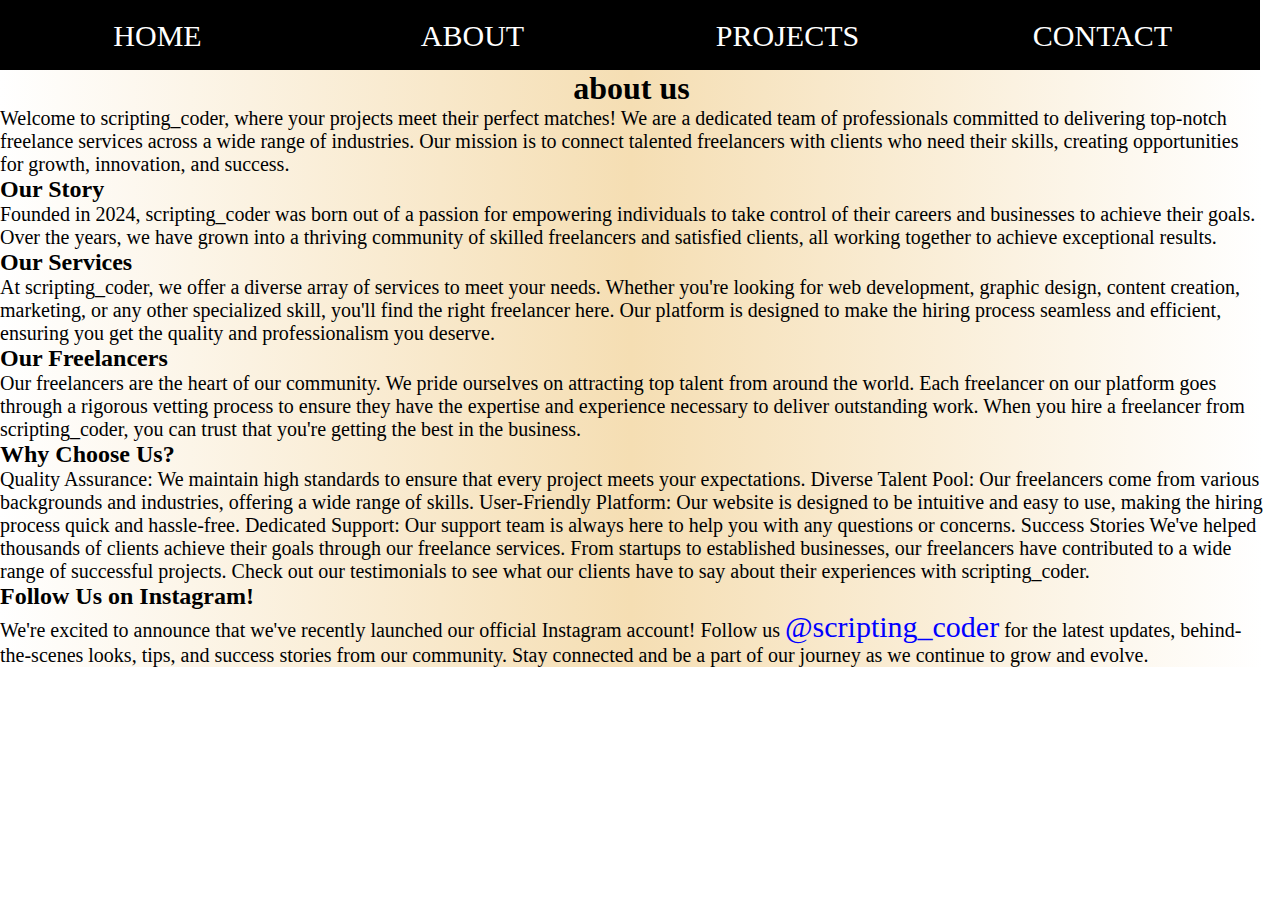
<file: scripting_coder/about/inab.html>
<!DOCTYPE html>
<html>
<head>
	<meta charset="utf-8">
	<meta name="viewport" content="width=device-width, initial-scale=1">
	<title>about</title>
		<link rel="stylesheet" type="text/css" href="abcs.css">
</head>
<body>
	<div id="maindiv">
		<div id="menu">
			<div class="meli">
				<a href="../index.html">HOME</a>
			</div>
			<div class="meli">
				<a href="inab.html">ABOUT</a>

			</div>
			<div class="meli">
				<a href="../project/inpo.html">PROJECTS</a>

			</div>
			<div class="meli">
				<a href="../contact/inco.html">CONTACT</a>

			</div>
		</div>
		<div id="dat">
		<center><h1 style="font-family: caliber;text-shadow: none;">about us</h1></center>
	<p class="data">Welcome to scripting_coder, where your projects meet their perfect matches! We are a dedicated team of professionals committed to delivering top-notch freelance services across a wide range of industries. Our mission is to connect talented freelancers with clients who need their skills, creating opportunities for growth, innovation, and success.</p>

<h2>Our Story</h2>
<p class="data">
Founded in 2024, scripting_coder was born out of a passion for empowering individuals to take control of their careers and businesses to achieve their goals. Over the years, we have grown into a thriving community of skilled freelancers and satisfied clients, all working together to achieve exceptional results.
</p>
<h2>Our Services</h2>
<p class="data">

At scripting_coder, we offer a diverse array of services to meet your needs. Whether you're looking for web development, graphic design, content creation, marketing, or any other specialized skill, you'll find the right freelancer here. Our platform is designed to make the hiring process seamless and efficient, ensuring you get the quality and professionalism you deserve.
</p>

<h2>Our Freelancers</h2>
<p class="data">

Our freelancers are the heart of our community. We pride ourselves on attracting top talent from around the world. Each freelancer on our platform goes through a rigorous vetting process to ensure they have the expertise and experience necessary to deliver outstanding work. When you hire a freelancer from scripting_coder, you can trust that you're getting the best in the business.
</p>

<h2>Why Choose Us?</h2>
<p class="data">

Quality Assurance: We maintain high standards to ensure that every project meets your expectations.
Diverse Talent Pool: Our freelancers come from various backgrounds and industries, offering a wide range of skills.
User-Friendly Platform: Our website is designed to be intuitive and easy to use, making the hiring process quick and hassle-free.
Dedicated Support: Our support team is always here to help you with any questions or concerns.
Success Stories
We've helped thousands of clients achieve their goals through our freelance services. From startups to established businesses, our freelancers have contributed to a wide range of successful projects. Check out our testimonials to see what our clients have to say about their experiences with scripting_coder.

</p>

<h2>Follow Us on Instagram!</h2>
<p class="data">

We're excited to announce that we've recently launched our official Instagram account! Follow us <a href="https://www.instagram.com/scripting_coder/" style="color: blue;">@scripting_coder</a> for the latest updates, behind-the-scenes looks, tips, and success stories from our community. Stay connected and be a part of our journey as we continue to grow and evolve.</p>
</div>
	</div>

</body>
</html>
</file>
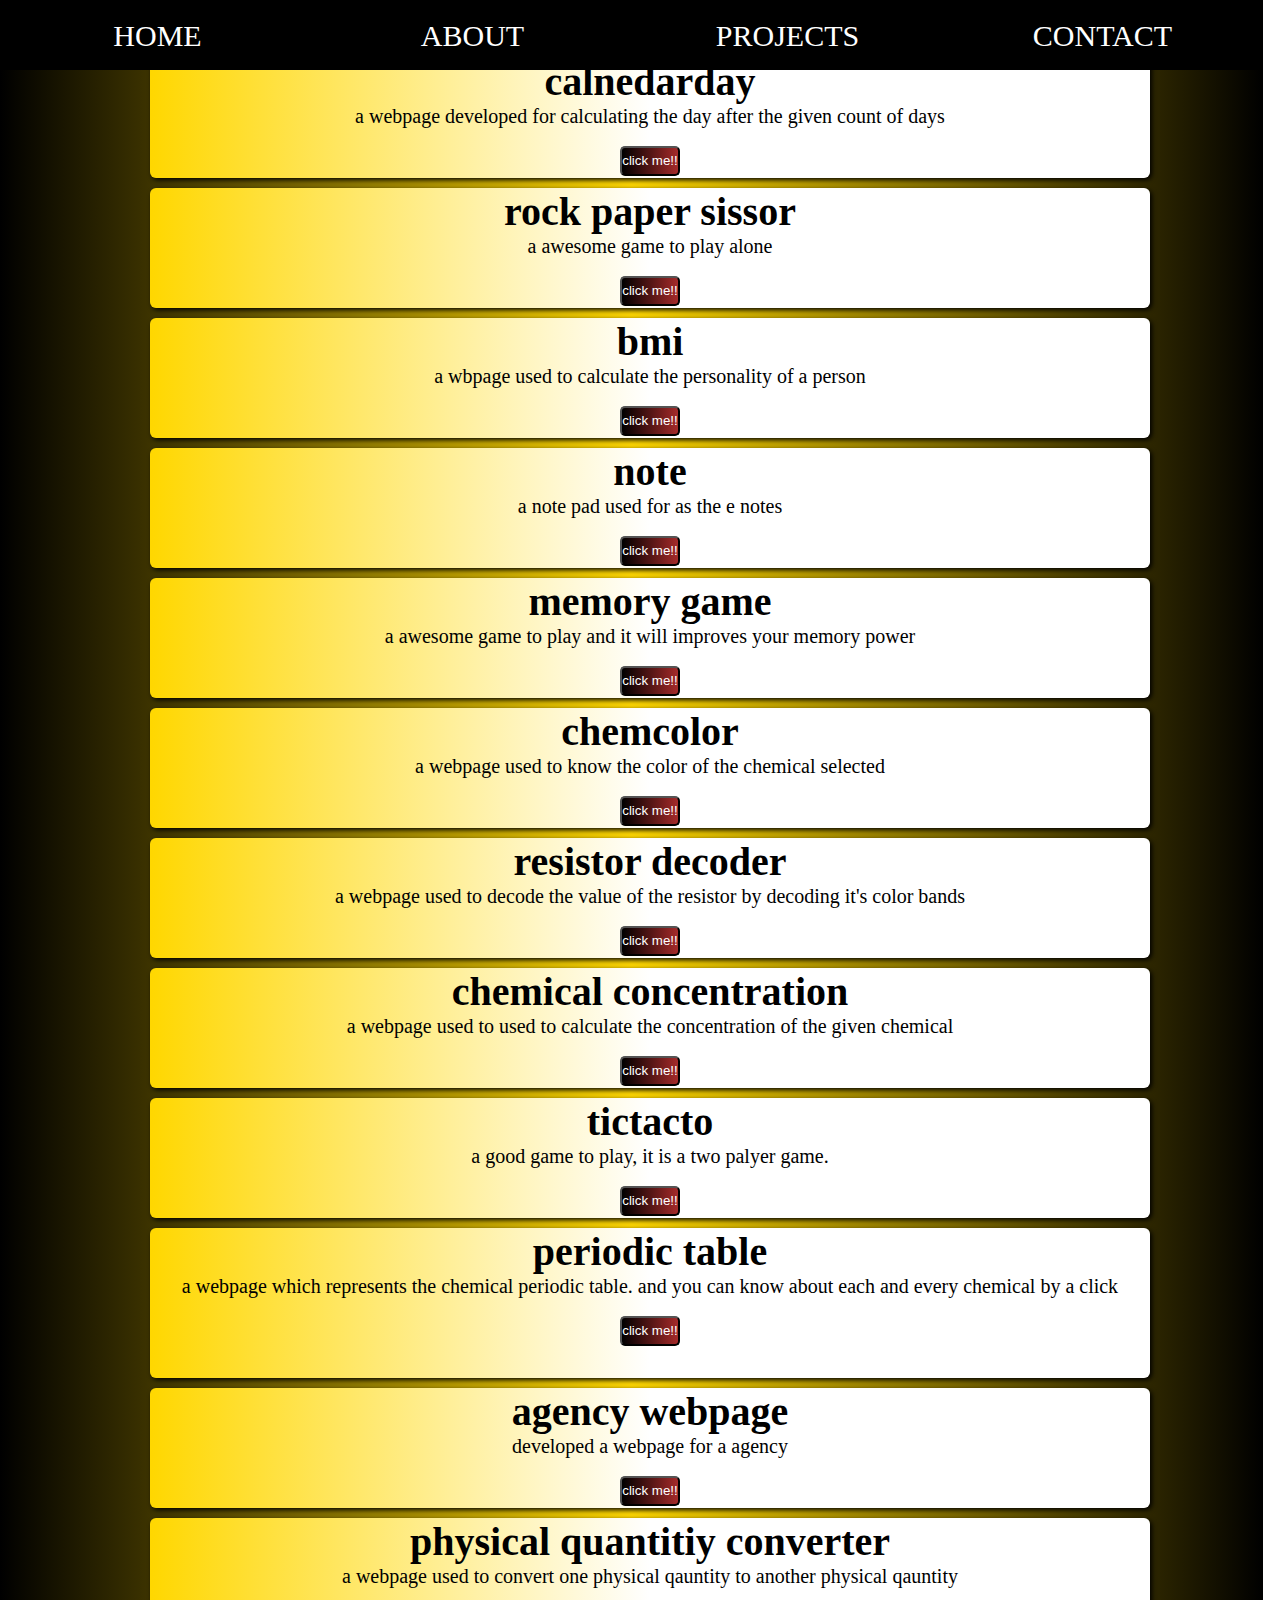
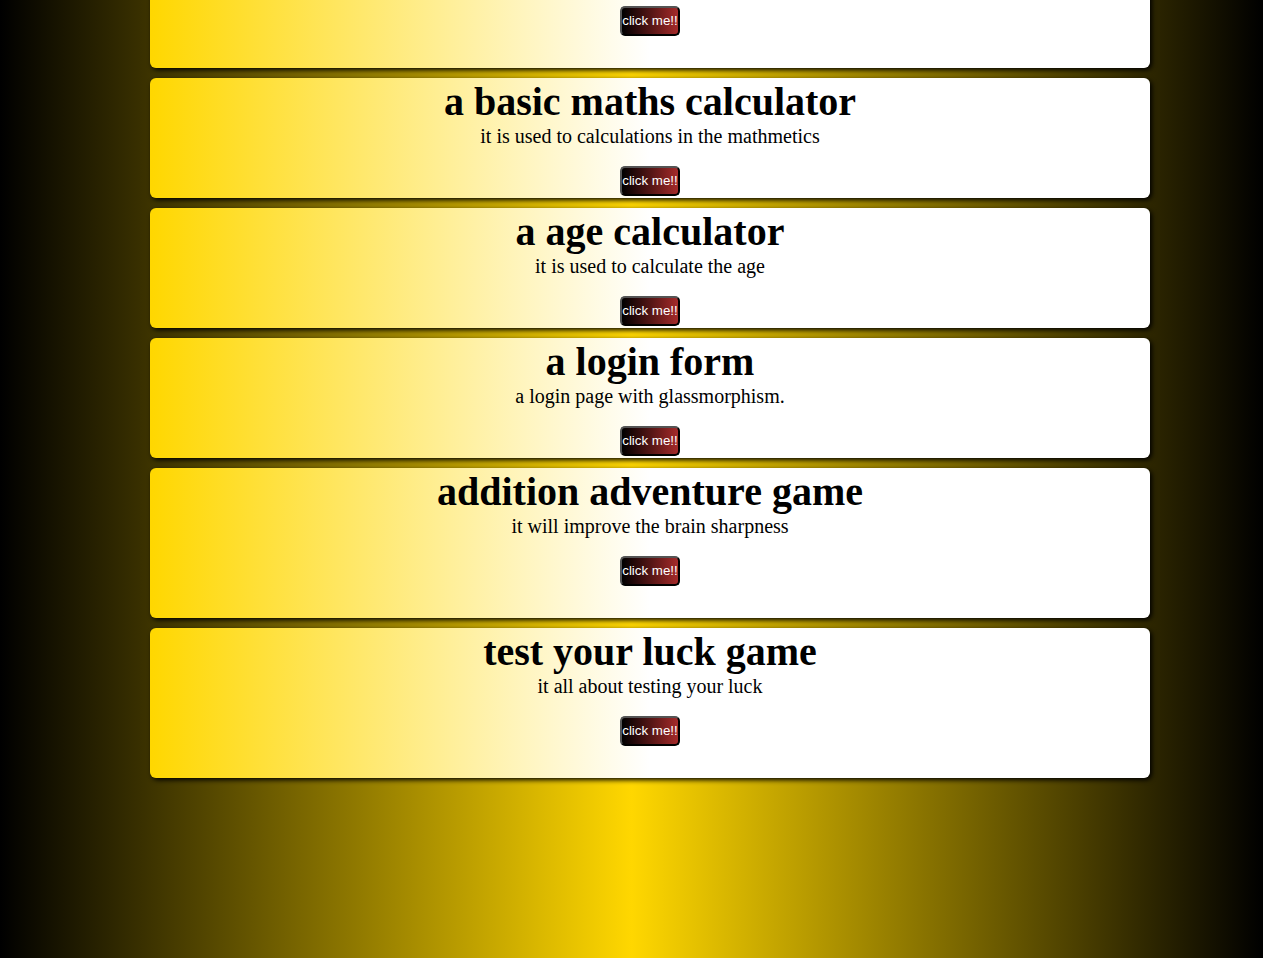
<file: scripting_coder/project/inpo.html>
<!DOCTYPE html>
<html>
<head>
	<meta charset="utf-8">
	<meta name="viewport" content="width=device-width, initial-scale=1">
	<title>projects</title>
		<link rel="stylesheet" type="text/css" href="pocs.css">
</head>
<body>
<div id="maindiv">
		<div id="menu">
			<div class="meli">
				<a href="../index.html">HOME</a>
			</div>
			<div class="meli">
				<a href="../about/inab.html">ABOUT</a>

			</div>
			<div class="meli">
				<a href="inpo.html">PROJECTS</a>

			</div>
			<div class="meli">
				<a href="../contact/inco.html">CONTACT</a>

			</div>
		</div>
		<br>
		<div id="proli">
			<div class="prdi">
<h1>calnedarday</h1>

				a webpage developed for calculating the day after the given count of days
<h1> <a href="https://calendarday.netlify.app/"><button >click me!!</button></a></h1>
</div>
<div class="prdi">
	<h1>rock paper sissor</h1>

				a awesome game to play alone
<h1><a href="https://calendarday.netlify.app/"><button >click me!!</button></a></h1>
</div>
<div class="prdi">
	<h1>bmi</h1>

				a wbpage used to calculate the personality of a person
<h1><a href="https://bodymassindexer.netlify.app/"><button >click me!!</button></a></h1>
</div>
<div class="prdi">
	<h1>note</h1>

				a note pad used for as the e notes
<h1><a href="https://calendarday.netlify.app/"><button >click me!!</button></a></h1>
</div>
<div class="prdi">
	<h1>memory game</h1>

				a awesome game to play and it will improves your memory power
<h1><a href="https://memorygames2.netlify.app/"><button >click me!!</button></a></h1>
</div>
<div class="prdi">
	<h1>chemcolor</h1>

				a webpage used to know the color of the chemical selected
<h1><a href="https://calendarday.netlify.app/"><button >click me!!</button></a></h1>
</div>
<div class="prdi">
	<h1>resistor decoder</h1>

				a webpage used to decode the value of the resistor by decoding it's color bands
<h1><a href="https://calendarday.netlify.app/"><button >click me!!</button></a></h1>
</div>
<div class="prdi">
	<h1>chemical concentration</h1>

				a webpage used to used to calculate the concentration of the given chemical
<h1><a href="https://calendarday.netlify.app/"><button >click me!!</button></a></h1>
</div>
<div class="prdi">
	<h1>tictacto</h1>

				a good game to play, it is a two palyer game.
<h1><a href="https://calendarday.netlify.app/"><button >click me!!</button></a></h1>
</div>
<div class="prdi" style="height: 150px;">
	<h1>periodic table</h1>

			a webpage which represents the chemical periodic table. and you can know about each and every chemical by a click
<h1><a href="https://calendarday.netlify.app/"><button >click me!!</button></a></h1>
</div><div class="prdi">
	<h1>agency webpage </h1>
developed a webpage for a agency 
<h1><a href="https://calendarday.netlify.app/"><button >click me!!</button></a></h1>
</div>
<div class="prdi" style="height: 150px;">
	<h1>physical quantitiy converter</h1>

				a webpage used to convert one physical qauntity to another physical qauntity
<h1><a href="https://converters2.netlify.app/"><button >click me!!</button></a></h1>
</div>
<div class="prdi">
	<h1>a basic maths calculator</h1>

				it is used to calculations in the mathmetics
<h1><a href="https://calendarday.netlify.app/"><button >click me!!</button></a></h1>
</div>
<div class="prdi">
	<h1>a age calculator</h1>

			it is used to calculate the age 
<h1><a href="https://calendarday.netlify.app/"><button >click me!!</button></a></h1>
</div>
<div class="prdi">
	<h1>a login form</h1>

			a login page with glassmorphism.
<h1><a href="https://calendarday.netlify.app/"><button >click me!!</button></a></h1>
</div>
<div class="prdi" style="height: 150px;">
	<h1>addition adventure game</h1>

			it will improve the brain sharpness
<h1><a href="https://calendarday.netlify.app/"><button >click me!!</button></a></h1>
</div>
<div class="prdi" style="height: 150px;">
	<h1>test your luck game</h1>
it all about testing your luck
<h1><a href="https://lucktester2.netlify.app/"><button >click me!!</button></a></h1>
</div>
		</div>
	</div>
</body>
</html>
</file>
<file: scripting_coder/about/abcs.css>
@media only screen and (max-width:340px) and (min-width:20px){
	#maindiv{
				

			background:linear-gradient(to left ,white,wheat,white);
		
		width: 340px;
				font-size: 35px;

	height:2000px;


	}
	.data{
		font-size: 20px;
		font-family: cabliber;
		text-shadow: none;
		text-align: left;
	}
	h2{
		font-family: cabliber;
		text-shadow: none;
		font-size: 30px;

		


	}
	h1{
		font-size: 40px;
	}



}

@media only screen and (min-width:1310px) and (max-width:1600px){
	#maindiv{
				

		background-color:yellow;
		width: 1480px;

		text-align: center;

/*		padding-left: 500px;*/
		font-size: 60px;
/*position: fixed;*/

	}
	.data{
		font-size: 38px;
		font-family: cabliber;
		text-shadow: none;
		text-align: left;

	}
	h2{
		font-family: cabliber;
		text-shadow: none;
		
		text-align: left;



	}
}


@media only screen and (min-width:340px) and (max-width:1300px){
	#maindiv{
				

			background:linear-gradient(to left ,white,wheat,white);

		width: 1263px;
/*		padding-left: 400px;*/
/*		padding-top: 250px;*/
text-align: center;
/*		font-size: 50px;*/
/*position: fixed;*/
	}

	.data{
		font-size: 20px;
		font-family: cabliber;
		text-shadow: none;
		text-align: left;


	}
	h2{
		font-family: cabliber;
		text-shadow: none;
		text-align: left;


	}
}


@media only screen and (min-width:100px) and (max-width:340px){
	#menu{
		height: 200px;
		width: 340px;
		background-color: black;
		text-align: center;



	}
	.meli{
height: 50px;
width: auto;
border: 1px solid white;
/*padding-left:90px;*/
	}

	a{
		text-decoration: none ;
		color: white;
		font-family: cabliber;
		font-size: 30px;

	}
}



@media only screen and (min-width:340px) and (max-width:1300px){
	#menu{
		height: 70px;
		background-color: black;
		width: 1260px;
		font-size: 50px;
		
/*		margin-right: 00px;*/


	}
	.meli{
height: 70px;
width:315px ;

float: left;
	}

	a{
		text-decoration: none ;
		color: white;
		font-family: cabliber;
		font-size: 30px;

	}
	a:hover{
		font-size: 35px;
	}
}



@media only screen and (min-width:1310px) and (max-width:1600px){
	#menu{
		height: 70px;
		background-color: blue;
		width: 1480px;
	
/*		margin-right: 00px;*/


	}
	.meli{
height: 70px;
width:360px ;

/*padding-left: 80px;*/
float: left;
	}

	a{
		text-decoration: none ;
		color: white;
		font-family: cabliber;
		font-size: 50px;

	}
	a:hover{
		font-size: 53px;
	}
}



*{
	box-sizing: border-box;
	margin: 0px;
	padding: 0px;
}
#maindiv{
/*	font-size: 50px;*/
/*	height:2200px;*/
/*	width: auto;*/
/*	background-color: whitesmoke;*/
	color:black;
	font-family: algerian;
text-shadow: 2px 2px 3px black;

}
</file>
<file: scripting_coder/project/pocs.css>
@media only screen and (max-width:340px) and (min-width:20px){
	#maindiv{
				

		background:linear-gradient(to right,black,gold,black);
		width: 340px;
		text-align: center;
				font-size: 35px;



	}
	.prdi{
	height: 120px;
	width: 340px;
	background:linear-gradient(to right,gold,white,white);
	border-radius: 6px;
	box-shadow: 2px 2px 5px black;
	margin-bottom: 10px;
/*	margin-left:150px;*/
	font-family: caliber;
	font-size:16px;
	text-shadow:none;

}
button{
	color:white; background:linear-gradient(to right,black,brown);text-shadow: none;height: 20px;border-radius: 5px;cursor: pointer;
}

#proli{
	height: 1500px;
		background:linear-gradient(to right,black,gold,black);
	
	width: auto;

}
}


@media only screen and (min-width:1310px) and (max-width:1500px){
	#maindiv{
				

		background:linear-gradient(to right,black,gold,black);
		width: 1480px;

		text-align: center;

/*		padding-left: 500px;*/
		font-size: 60px;
/*position: fixed;*/

	}


	.prdi{
	height: 150px;
	width: 1000px;
	background:linear-gradient(to right,gold,white,white);
	border-radius: 6px;
	box-shadow: 2px 2px 5px black;
	margin-bottom: 10px;
	margin-left:150px;
	font-family: caliber;
	font-size:25px;
	text-shadow:none;

}
button{
	color:white; background:linear-gradient(to right,black,brown);text-shadow: none;height: 30px;border-radius: 5px;cursor: pointer;
}


#proli{
	height: 2000px;
		background:linear-gradient(to right,black,gold,black);
	
	width: auto;

}
}


@media only screen and (min-width:340px) and (max-width:1300px){
	#maindiv{
				

		background:linear-gradient(to right,black,gold,black);
		width: 1263px;
/*		padding-left: 400px;*/
/*		padding-top: 250px;*/
text-align: center;
		font-size: 50px;
/*position: ;*/
	}
	.prdi{
	height: 120px;
	width: 1000px;
	background:linear-gradient(to right,gold,white,white);
	border-radius: 6px;
	box-shadow: 2px 2px 5px black;
	margin-bottom: 10px;
	margin-left:150px;
	font-family: caliber;
	font-size:20px;
	text-shadow:none;

}
#proli{
	height: 2500px;
		background:linear-gradient(to right,black,gold,black);

	width: auto;

}
button{
	color:white; background:linear-gradient(to right,black,brown);text-shadow: none;height: 30px;border-radius: 5px;cursor: pointer;
}

}


@media only screen and (min-width:100px) and (max-width:340px){
	#menu{
		height: 200px;
		width: 340px;
		background-color: black;
		margin-bottom: 100px;



	}
	.meli{
height: 50px;
width: auto;
border: 1px solid white;
/*padding-left:90px;*/
	}

	a{
		text-decoration: none ;
		color: white;
		font-family: cabliber;
		font-size: 30px;

	}
}



@media only screen and (min-width:340px) and (max-width:1300px){
	#menu{
		height: 70px;
		background-color: black	;
		width: 1260px;
		
/*		margin-right: 00px;*/
position: fixed;


	}
	.meli{
height: 70px;
width:315px ;

float: left;
	}

	a{
		text-decoration: none ;
		color: white;
		font-family: cabliber;
		font-size: 30px;

	}
	a:hover{
		font-size: 35px;
	}
}



@media only screen and (min-width:1310px) and (max-width:1500px){
	#menu{
		height: 70px;
		background-color: black;
		width: 1480px;
		
/*		margin-right: 00px;*/
position: fixed;



	}
	.meli{
height: 70px;
width:360px ;

/*padding-left: 80px;*/
float: left;
	}

	a{
		text-decoration: none ;
		color: white;
		font-family: cabliber;
		font-size: 50px;

	}
	a:hover{
		font-size: 52px;
	}
}



*{
	box-sizing: border-box;
	margin: 0px;
	padding: 0px;
}
#maindiv{
/*	font-size: 50px;*/
	height: 600px;
/*	width: auto;*/
/*	background-color: whitesmoke;*/
	color:black;
	font-family: algerian;
text-shadow: 2px 2px 3px black;

}
</file>
